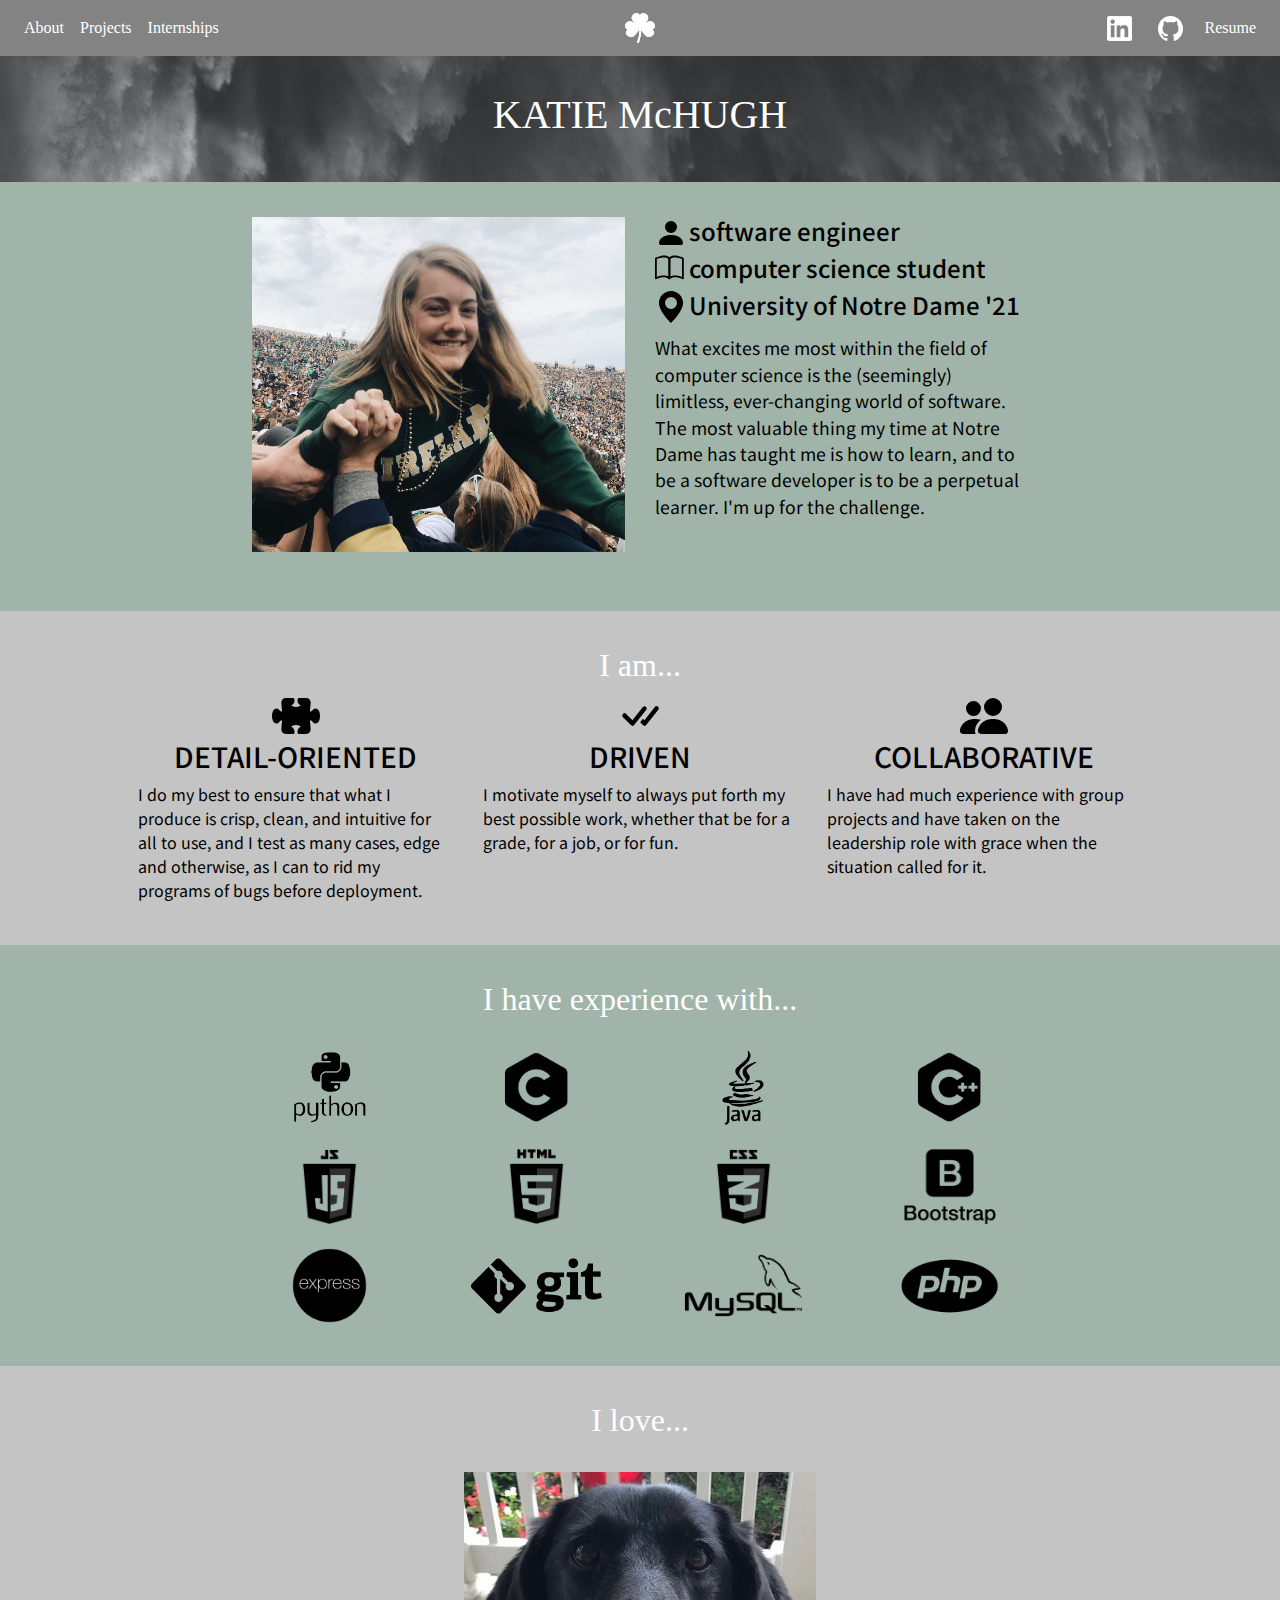
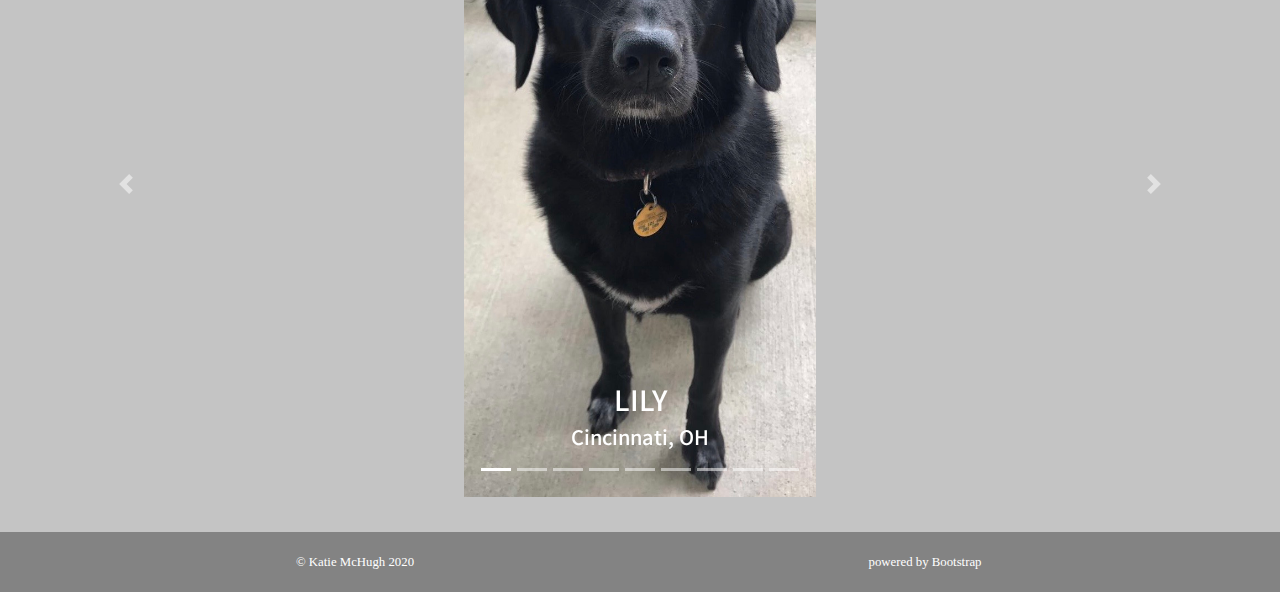
<file: index.html>
<!DOCTYPE html>

<!-- Katie McHugh's website -->
<!-- created during summer 2020 -->

<head>
    <meta http-equiv="Content-Type" content="text/html; charset=UTF-8"/>
    <meta name="viewport" content="width=device-width, initial-scale=1"/>

    <link href="https://fonts.googleapis.com/css2?family=Noto+Sans+JP&display=swap" rel="stylesheet">

    <!-- style sheets -->
    <link href="https://fonts.googleapis.com/icon?family=Material+Icons" rel="stylesheet">
    <link rel="stylesheet" href="https://stackpath.bootstrapcdn.com/bootstrap/4.4.1/css/bootstrap.min.css" integrity="sha384-Vkoo8x4CGsO3+Hhxv8T/Q5PaXtkKtu6ug5TOeNV6gBiFeWPGFN9MuhOf23Q9Ifjh" crossorigin="anonymous" />
    <link rel="stylesheet" href="css/style.css"/>

    <!-- title and favicon -->
    <title>Katie McHugh</title>
    <link rel="icon" href="images/shamrock.png">
</head>

<body>
    <center>
        <!-- navbar -->
        <nav class="navbar navbar-expand-lg navbar-dark fixed-top" style="background-color: #838383; color: rgb(255, 255, 255);"> 
            <div class="navbar-collapse collapse w-100 order-1 order-md-0 dual-collapse2">
                <ul class="navbar-nav mr-auto">
                    <li class="nav-item active">
                        <a class="nav-link" href="index.html">About</a>
                    </li>
                    <li class="nav-item active">
                        <a class="nav-link" href="projects.html">Projects</a>
                    </li>
                    <li class="nav-item active">
                        <a class="nav-link" href="internships.html">Internships</a>
                    </li>
                </ul>
            </div>
            <div class="mx-auto order-0">
                <img src="images/shamrockWhite.png" style="height: 30px;"/>
                <button class="navbar-toggler" type="button" data-toggle="collapse" data-target=".dual-collapse2">
                    <span class="navbar-toggler-icon"></span>
                </button>
            </div>
            <div class="navbar-collapse collapse w-100 order-3 dual-collapse2">
                <ul class="navbar-nav ml-auto">
                    <li class="nav-item active">
                        <button class="btn btn-secondary navbar-btn" type="button">
                            <a href="https://www.linkedin.com/in/ktmcq/" target="_blank"><img src="images/logos/linkedin.png" style="height: 25px;"/></a>
                        </button>
                    </li>
                    <li class="nav-item active">
                        <button class="btn btn-secondary navbar-btn" type="button">
                            <a href="https://github.com/ktmcq" target="_blank"><img src="images/logos/github.png" style="height: 25px;"/></a>
                        </button>
                    </li>
                    <li class="nav-item active">
                        <a class="nav-link" href="pdfs/Katie_McHugh_resume.pdf" target="_blank">Resume</a>
                    </li>
                </ul>
            </div>
        </nav>

        <!-- header -->
        <div class="jumbotron jumbotron-fluid" style="background-image: url('images/gray1crop.jpg'); color: #FFFFFF;">
            <h1 style="font-family:Georgia">KATIE McHUGH</h1>
        </div>        
    </center>

    <!-- intro -->
    <div class="jumbotron jumbotron-fluid" style="background-color: #a1b4a9; color: #000000; font-family: 'Noto Sans JP', sans-serif;">
        <div class="container-fluid">
            <div class="row">
                <div class="col-0 col-lg-2"></div>
                <div class="col-12 col-lg-4">
                    <center>
                        <div class="image">
                            <img src="images/me.jpg" style="width:100%; max-width:400px; max-height:400px;"/>
                            <div class="overlay">
                                <div class="jumbotron jumbotron-fluid" style="height: 100%; background-image: url('images/me2.jpg');">
                                </div>
                            </div>
                        </div>
                        <br> <br>
                    </center>
                </div>
                
                <div class="col-12 col-lg-4">
                    <div class="row">
                        <div class="col-1"><svg class="bi bi-person-fill" width="2em" height="2em" viewBox="0 0 16 16" fill="currentColor" xmlns="http://www.w3.org/2000/svg">
                            <path fill-rule="evenodd" d="M3 14s-1 0-1-1 1-4 6-4 6 3 6 4-1 1-1 1H3zm5-6a3 3 0 1 0 0-6 3 3 0 0 0 0 6z"/>
                        </svg></div>
                        <div class="col"><h4>  software engineer</h4></div>
                    </div>
                    <div class="row">
                        <div class="col-1"><svg class="bi bi-book" width="1.8em" height="1.8em" viewBox="0 0 16 16" fill="currentColor" xmlns="http://www.w3.org/2000/svg">
                            <path fill-rule="evenodd" d="M3.214 1.072C4.813.752 6.916.71 8.354 2.146A.5.5 0 0 1 8.5 2.5v11a.5.5 0 0 1-.854.354c-.843-.844-2.115-1.059-3.47-.92-1.344.14-2.66.617-3.452 1.013A.5.5 0 0 1 0 13.5v-11a.5.5 0 0 1 .276-.447L.5 2.5l-.224-.447.002-.001.004-.002.013-.006a5.017 5.017 0 0 1 .22-.103 12.958 12.958 0 0 1 2.7-.869zM1 2.82v9.908c.846-.343 1.944-.672 3.074-.788 1.143-.118 2.387-.023 3.426.56V2.718c-1.063-.929-2.631-.956-4.09-.664A11.958 11.958 0 0 0 1 2.82z"/>
                            <path fill-rule="evenodd" d="M12.786 1.072C11.188.752 9.084.71 7.646 2.146A.5.5 0 0 0 7.5 2.5v11a.5.5 0 0 0 .854.354c.843-.844 2.115-1.059 3.47-.92 1.344.14 2.66.617 3.452 1.013A.5.5 0 0 0 16 13.5v-11a.5.5 0 0 0-.276-.447L15.5 2.5l.224-.447-.002-.001-.004-.002-.013-.006-.047-.023a12.582 12.582 0 0 0-.799-.34 12.96 12.96 0 0 0-2.073-.609zM15 2.82v9.908c-.846-.343-1.944-.672-3.074-.788-1.143-.118-2.387-.023-3.426.56V2.718c1.063-.929 2.631-.956 4.09-.664A11.956 11.956 0 0 1 15 2.82z"/>
                        </svg></div>
                        <div class="col"><h4>  computer science student</h4></div>
                    </div>
                    <div class="row">
                        <div class="col-1"><svg class="bi bi-geo-alt" width="2em" height="2em" viewBox="0 0 16 16" fill="currentColor" xmlns="http://www.w3.org/2000/svg">
                            <path fill-rule="evenodd" d="M8 16s6-5.686 6-10A6 6 0 0 0 2 6c0 4.314 6 10 6 10zm0-7a3 3 0 1 0 0-6 3 3 0 0 0 0 6z"/>
                        </svg></div>
                        <div class="col"><h4>  University of Notre Dame '21</h4></div>
                    </div>
                    <p> </p>
                    <p style="font-size: 1.1em;"> 
                        What excites me most within the field of computer science is the (seemingly) limitless, ever-changing world of software.
                        The most valuable thing my time at Notre Dame has taught me is how to learn, and to be a software developer is to
                        be a perpetual learner. I'm up for the challenge.  
                    </p>
                </div>
                <div class="col-0 col-lg-2"> </div>
            </div>
        </div>
    </div>

    <!-- personal skills -->
    <div class="jumbotron jumbotron-fluid" style="background-color: #c4c4c4; color: #000000; font-family: 'Noto Sans JP', sans-serif;">
        <center>
            <h2 style="font-family:Georgia; color: #FFFFFF;">I am...</h2>
        </center>
        <div class="row">
            <div class="col-0 col-lg-1"></div>
            <div class="col-12 col-lg-10">
                <div class="row">
                    <div class="col-12 col-md-4">
                        <center>
                            <svg class="bi bi-puzzle-fill" width="3em" height="3em" viewBox="0 0 16 16" fill="currentColor" xmlns="http://www.w3.org/2000/svg">
                                <path fill-rule="evenodd" d="M3.112 3.645A1.5 1.5 0 0 1 4.605 2H7a.5.5 0 0 1 .5.5v.382c0 .696-.497 1.182-.872 1.469a.459.459 0 0 0-.115.118.113.113 0 0 0-.012.025L6.5 4.5v.003l.003.01c.004.01.014.028.036.053a.86.86 0 0 0 .27.194C7.09 4.9 7.51 5 8 5c.492 0 .912-.1 1.19-.24a.86.86 0 0 0 .271-.194.213.213 0 0 0 .036-.054l.003-.01v-.008a.112.112 0 0 0-.012-.025.459.459 0 0 0-.115-.118c-.375-.287-.872-.773-.872-1.469V2.5A.5.5 0 0 1 9 2h2.395a1.5 1.5 0 0 1 1.493 1.645L12.645 6.5h.237c.195 0 .42-.147.675-.48.21-.274.528-.52.943-.52.568 0 .947.447 1.154.862C15.877 6.807 16 7.387 16 8s-.123 1.193-.346 1.638c-.207.415-.586.862-1.154.862-.415 0-.733-.246-.943-.52-.255-.333-.48-.48-.675-.48h-.237l.243 2.855A1.5 1.5 0 0 1 11.395 14H9a.5.5 0 0 1-.5-.5v-.382c0-.696.497-1.182.872-1.469a.459.459 0 0 0 .115-.118.113.113 0 0 0 .012-.025L9.5 11.5v-.003l-.003-.01a.214.214 0 0 0-.036-.053.859.859 0 0 0-.27-.194C8.91 11.1 8.49 11 8 11c-.491 0-.912.1-1.19.24a.859.859 0 0 0-.271.194.214.214 0 0 0-.036.054l-.003.01v.002l.001.006a.113.113 0 0 0 .012.025c.016.027.05.068.115.118.375.287.872.773.872 1.469v.382a.5.5 0 0 1-.5.5H4.605a1.5 1.5 0 0 1-1.493-1.645L3.356 9.5h-.238c-.195 0-.42.147-.675.48-.21.274-.528.52-.943.52-.568 0-.947-.447-1.154-.862C.123 9.193 0 8.613 0 8s.123-1.193.346-1.638C.553 5.947.932 5.5 1.5 5.5c.415 0 .733.246.943.52.255.333.48.48.675.48h.238l-.244-2.855z"/>
                            </svg>
                            <h3 style="font-family: 'Noto Sans JP', sans-serif;">DETAIL-ORIENTED</h3>
                        </center>
                        <p style="font-family: 'Noto Sans JP', sans-serif;">
                            I do my best to ensure that what I produce is crisp, clean, and intuitive for all to use, and 
                            I test as many cases, edge and otherwise, as I can to rid my programs of bugs before deployment. </br>
                        </p>
                        <h5> </h5>
                    </div>
                    <div class="col-12 col-md-4">
                        <center>
                            <svg class="bi bi-check-all" width="3em" height="3em" viewBox="0 0 16 16" fill="currentColor" xmlns="http://www.w3.org/2000/svg">
                                <path fill-rule="evenodd" d="M8.97 4.97a.75.75 0 0 1 1.071 1.05l-3.992 4.99a.75.75 0 0 1-1.08.02L2.324 8.384a.75.75 0 1 1 1.06-1.06l2.094 2.093L8.95 4.992a.252.252 0 0 1 .02-.022zm-.92 5.14l.92.92a.75.75 0 0 0 1.079-.02l3.992-4.99a.75.75 0 1 0-1.091-1.028L9.477 9.417l-.485-.486-.943 1.179z"/>
                            </svg>
                            <h3 style="font-family: 'Noto Sans JP', sans-serif;">DRIVEN</h3>
                        </center>
                        <p style="font-family: 'Noto Sans JP', sans-serif;">
                            I motivate myself to always put forth my best possible work, whether that be for a grade, for a job, or for fun. </br>
                        </p>
                        <h5> </h5>
                    </div>
                    <div class="col-12 col-md-4">
                        <center>
                            <svg class="bi bi-people-fill" width="3em" height="3em" viewBox="0 0 16 16" fill="currentColor" xmlns="http://www.w3.org/2000/svg">
                                <path fill-rule="evenodd" d="M7 14s-1 0-1-1 1-4 5-4 5 3 5 4-1 1-1 1H7zm4-6a3 3 0 1 0 0-6 3 3 0 0 0 0 6zm-5.784 6A2.238 2.238 0 0 1 5 13c0-1.355.68-2.75 1.936-3.72A6.325 6.325 0 0 0 5 9c-4 0-5 3-5 4s1 1 1 1h4.216zM4.5 8a2.5 2.5 0 1 0 0-5 2.5 2.5 0 0 0 0 5z"/>
                            </svg>
                            <h3 style="font-family: 'Noto Sans JP', sans-serif;">COLLABORATIVE</h3>
                        </center>
                        <p style="font-family: 'Noto Sans JP', sans-serif;">
                            I have had much experience with group projects and have taken on the leadership role with grace when the situation called for it.
                        </p>
                    </div>
                </div>
            </div>
            <div class="col-0 col-lg-1"></div>
        </div>
    </div>

    <!-- professional skills -->
    <div class="jumbotron jumbotron-fluid" style="background-color: #a1b4a9; color: #000000; font-family: 'Noto Sans JP', sans-serif;">
        <center>
            <h2 style="font-family:Georgia; color: #FFFFFF;">I have experience with...</h2>
            <br>
            <div class="row">
                <div class="col-0 col-lg-2"></div>
                <div class="col-12 col-lg-8">
                    <div class="row">
                        <div class="col-6 col-md-3">
                            <img src="images/logos/python.png" style="height: 75px"/>
                            <br><br>
                        </div>
                        <div class="col-6 col-md-3">
                            <img src="images/logos/c.png" style="height: 75px;"/>
                            <br><br>
                        </div>
                        <div class="col-6 col-md-3">
                            <img src="images/logos/java.png" style="height: 75px;"/>
                            <br><br>
                        </div>
                        <div class="col-6 col-md-3">
                            <img src="images/logos/cpp.png" style="height: 75px"/>
                            <br><br>
                        </div>
                    </div>
                    <div class="row">
                        <div class="col-6 col-md-3">
                            <img src="images/logos/js.png" style="height: 75px"/>
                            <br><br>
                        </div>
                        <div class="col-6 col-md-3">
                            <img src="images/logos/html.png" style="height: 75px;"/>
                            <br><br>
                        </div>
                        <div class="col-6 col-md-3">
                            <img src="images/logos/css.png" style="height: 75px;"/>
                            <br><br>
                        </div>
                        <div class="col-6 col-md-3">
                            <img src="images/logos/bootstrap.png" style="height: 75px"/>
                            <br><br>
                        </div>
                    </div>
                    <div class="row">
                        <div class="col-6 col-md-3">
                            <img src="images/logos/express.png" style="height: 75px;"/>
                        </div>
                        <div class="col-6 col-md-3">
                            <div class="centerme">
                                <img src="images/logos/git.webp" style="height: 55px;"/>
                            </div>
                        </div>
                        <div class="col-6 col-md-3">
                            <img src="images/logos/mysql.png" style="height: 75px"/>
                        </div>     
                        <div class="col-6 col-md-3">
                            <div class="centerme">
                                <img src="images/logos/php.png" style="height: 55px;"/>
                            </div>
                        </div>                   
                    </div>
                </div>
                <div class="col-0 col-lg-2"></div>
            </div>
        </center>
        <p> </p>
    </div>

    <!-- pictures -->
    <div class="jumbotron jumbotron-fluid" style="font-family: 'Noto Sans JP', sans-serif; background-color: #c4c4c4; color: #000000;">
        <center>
            <h2 style="font-family:Georgia; color: #FFFFFF;">I love...</h2>
            <br>
            <div id="carouselExampleCaptions" class="carousel slide" data-ride="carousel">
                <ol class="carousel-indicators">
                  <li data-target="#carouselExampleCaptions" data-slide-to="0" class="active"></li>
                  <li data-target="#carouselExampleCaptions" data-slide-to="1"></li>
                  <li data-target="#carouselExampleCaptions" data-slide-to="2"></li>
                  <li data-target="#carouselExampleCaptions" data-slide-to="3"></li>
                  <li data-target="#carouselExampleCaptions" data-slide-to="4"></li>
                  <li data-target="#carouselExampleCaptions" data-slide-to="5"></li>
                  <li data-target="#carouselExampleCaptions" data-slide-to="6"></li>
                  <li data-target="#carouselExampleCaptions" data-slide-to="7"></li>
                  <li data-target="#carouselExampleCaptions" data-slide-to="8"></li>
                </ol>
                <div class="carousel-inner">
                  <div class="carousel-item active">
                    <img src="images/lily.jpg" alt="dog" style="height: 625px;">
                    <div class="carousel-caption">
                      <h3>LILY</h3>
                      <h5>Cincinnati, OH</h5>
                    </div>
                  </div>
                  <div class="carousel-item">
                    <img src="images/ire1.jpg" alt="Ireland" style="height: 625px;">
                    <div class="carousel-caption">
                      <h3>HIKING</h3>
                      <h5>Connemara, Ireland</h5>
                    </div>
                  </div>
                  <div class="carousel-item">
                    <img src="images/daisy.jpg" alt="dog" style="height: 625px;">
                    <div class="carousel-caption">
                      <h3>DAISY</h3>
                      <h5>Notre Dame, IN</h5>
                    </div>
                  </div>
                  <div class="carousel-item">
                    <img src="images/snowdome.jpg" alt="Notre Dame" style="height: 625px;">
                    <div class="carousel-caption">
                      <h3>MY HOME UNDER THE DOME</h3>
                      <h5>Notre Dame, IN</h5>
                    </div>
                  </div>
                  <div class="carousel-item">
                    <img src="images/soccer.jpg" alt="soccer" style="height: 625px;">
                    <div class="carousel-caption">
                      <h3>PLAYING SOCCER</h3>
                      <h5>Cincinnati, OH</h5>
                    </div>
                  </div>
                  <div class="carousel-item">
                    <img src="images/holden.jpg" alt="beach" style="height: 625px;">
                    <div class="carousel-caption">
                      <h3>FAMILY TRADITIONS</h3>
                      <h5>Holden Beach, NC</h5>
                    </div>
                  </div>
                  <div class="carousel-item">
                    <img src="images/concert.jpg" alt="concert" style="height: 625px;">
                    <div class="carousel-caption">
                      <h3>GOING TO CONCERTS</h3>
                      <h5>Columbus, OH</h5>
                    </div>
                  </div>                  
                  <div class="carousel-item">
                    <img src="images/iceland.jpg" alt="Iceland" style="height: 625px;">
                    <div class="carousel-caption">
                      <h3>GOING ON ADVENTURES</h3>
                      <h5>Gullfoss, Iceland</h5>
                    </div>
                  </div>                  
                  <div class="carousel-item">
                    <img src="images/ire3.jpg" alt="Ireland" style="height: 625px;">
                    <div class="carousel-caption">
                      <h3>IRELAND</h3>
                      <h5>Cliffs of Moher, Ireland</h5>
                    </div>
                  </div>                  
                </div>
                <a class="carousel-control-prev" href="#carouselExampleCaptions" role="button" data-slide="prev">
                  <span class="carousel-control-prev-icon" aria-hidden="true"></span>
                  <span class="sr-only">Previous</span>
                </a>
                <a class="carousel-control-next" href="#carouselExampleCaptions" role="button" data-slide="next">
                  <span class="carousel-control-next-icon" aria-hidden="true"></span>
                  <span class="sr-only">Next</span>
                </a>
              </div>
        </center>
    </div>

    <!-- footer -->
    <footer class="footer">
        <div class="container" style="padding-bottom: 0%;">
            <center>
            <div class="row">
                <div class="col">
                    © Katie McHugh 2020
                </div>
                <div class="col">
                    powered by <a href="https://getbootstrap.com/" style="color: #FFFFFF;" target="_blank">Bootstrap</a>
                </div>
            </div>    
            </center>      
        </div>
    </footer>

    <!-- scripts for Boostrap -->
    <script src="https://code.jquery.com/jquery-3.5.1.slim.min.js" integrity="sha384-DfXdz2htPH0lsSSs5nCTpuj/zy4C+OGpamoFVy38MVBnE+IbbVYUew+OrCXaRkfj" crossorigin="anonymous"></script>
    <script src="https://cdn.jsdelivr.net/npm/popper.js@1.16.0/dist/umd/popper.min.js" integrity="sha384-Q6E9RHvbIyZFJoft+2mJbHaEWldlvI9IOYy5n3zV9zzTtmI3UksdQRVvoxMfooAo" crossorigin="anonymous"></script>
    <script src="https://stackpath.bootstrapcdn.com/bootstrap/4.5.0/js/bootstrap.min.js" integrity="sha384-OgVRvuATP1z7JjHLkuOU7Xw704+h835Lr+6QL9UvYjZE3Ipu6Tp75j7Bh/kR0JKI" crossorigin="anonymous"></script>
</body>

</html>
</file>
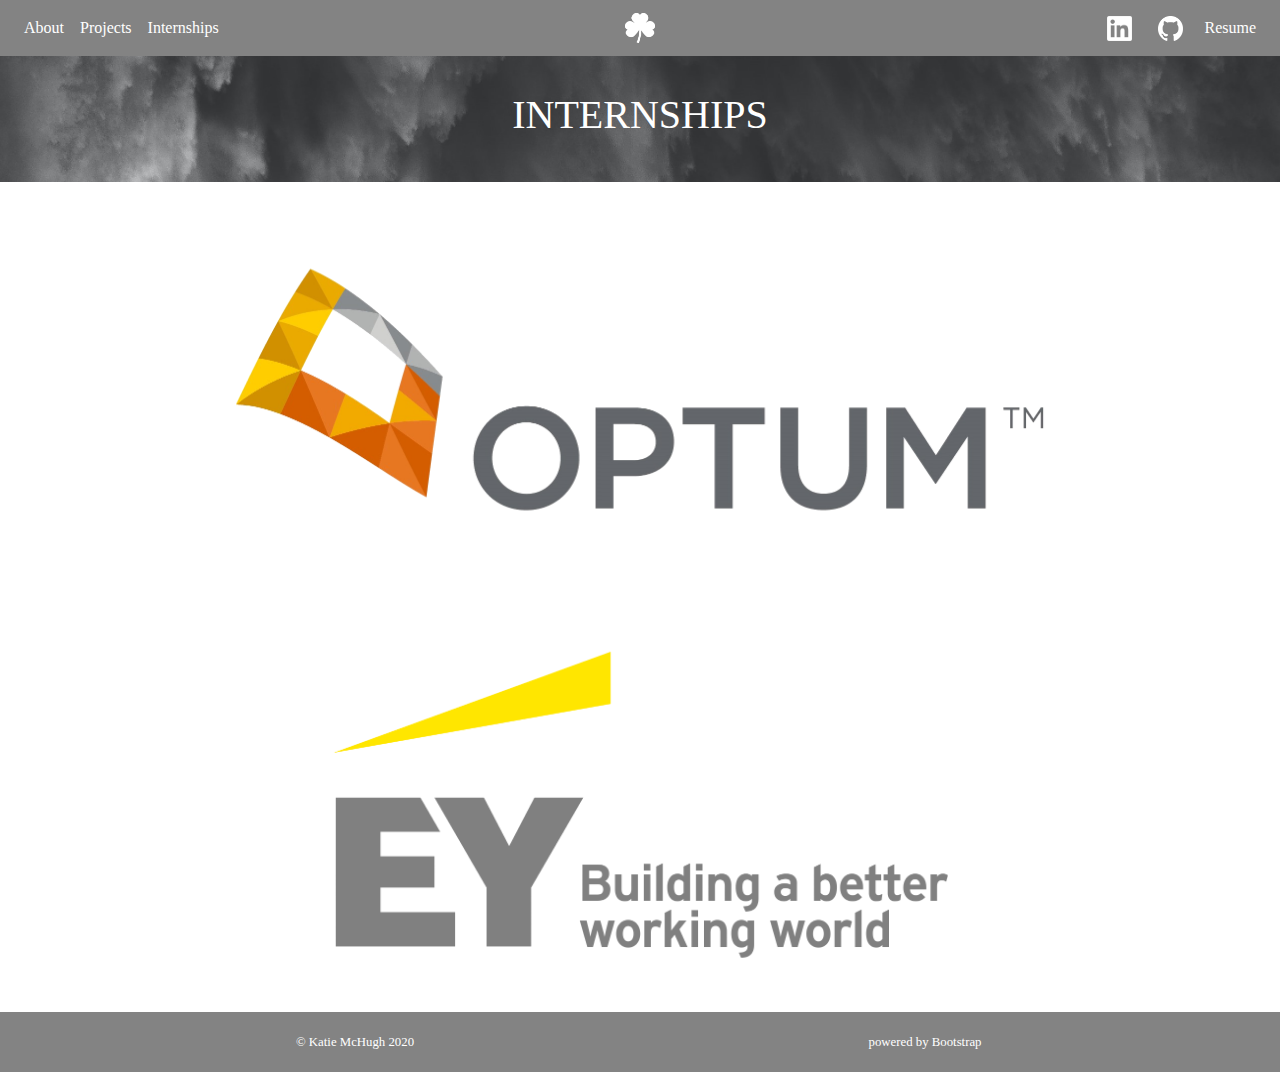
<file: internships.html>
<!DOCTYPE html>

<!-- Katie McHugh's website -->
<!-- created during summer 2020 -->

<head>
    <meta http-equiv="Content-Type" content="text/html; charset=UTF-8"/>
    <meta name="viewport" content="width=device-width, initial-scale=1"/>

    <link href="https://fonts.googleapis.com/css2?family=Noto+Sans+JP&display=swap" rel="stylesheet">

    <!-- style sheets -->
    <link href="https://fonts.googleapis.com/icon?family=Material+Icons" rel="stylesheet">
    <link rel="stylesheet" href="https://stackpath.bootstrapcdn.com/bootstrap/4.4.1/css/bootstrap.min.css" integrity="sha384-Vkoo8x4CGsO3+Hhxv8T/Q5PaXtkKtu6ug5TOeNV6gBiFeWPGFN9MuhOf23Q9Ifjh" crossorigin="anonymous" />
    <link rel="stylesheet" href="css/style.css"/>

    <!-- title and favicon -->
    <title>Internships | Katie McHugh</title>
    <link rel="icon" href="images/shamrock.png">
</head>

<body>
    <center>
        <!-- navbar -->
        <nav class="navbar navbar-expand-lg navbar-dark fixed-top" style="background-color: #838383; color: rgb(255, 255, 255);"> 
            <div class="navbar-collapse collapse w-100 order-1 order-md-0 dual-collapse2">
                <ul class="navbar-nav mr-auto">
                    <li class="nav-item active">
                        <a class="nav-link" href="index.html">About</a>
                    </li>
                    <li class="nav-item active">
                        <a class="nav-link" href="projects.html">Projects</a>
                    </li>
                    <li class="nav-item active">
                        <a class="nav-link" href="internships.html">Internships</a>
                    </li>
                </ul>
            </div>
            <div class="mx-auto order-0">
                <img src="images/shamrockWhite.png" style="height: 30px;"/>
                <button class="navbar-toggler" type="button" data-toggle="collapse" data-target=".dual-collapse2">
                    <span class="navbar-toggler-icon"></span>
                </button>
            </div>
            <div class="navbar-collapse collapse w-100 order-3 dual-collapse2">
                <ul class="navbar-nav ml-auto">
                    <li class="nav-item active">
                        <button class="btn btn-secondary navbar-btn" type="button">
                            <a href="https://www.linkedin.com/in/ktmcq/" target="_blank"><img src="images/logos/linkedin.png" style="height: 25px;"/></a>
                        </button>
                    </li>
                    <li class="nav-item active">
                        <button class="btn btn-secondary navbar-btn" type="button">
                            <a href="https://github.com/ktmcq" target="_blank"><img src="images/logos/github.png" style="height: 25px;"/></a>
                        </button>
                    </li>
                    <li class="nav-item active">
                        <a class="nav-link" href="pdfs/Katie_McHugh_resume.pdf" target="_blank">Resume</a>
                    </li>
                </ul>
            </div>
        </nav>

        <!-- header -->
        <div class="jumbotron jumbotron-fluid" style="background-image: url('images/gray1crop.jpg'); color: #FFFFFF;">
            <h1 style="font-family:Georgia">INTERNSHIPS</h1>
        </div>

    </center> 

        <!-- internships -->
        <!-- OPTUM -->
        <div class="hovjumbo">
            <div class="jumbotron jumbotron-fluid" style="height: 415px; padding: 18px; background-color: #ffffff; color: #000000; font-family: 'Noto Sans JP', sans-serif;">
                <div class="centerme">
                    <div class="row">
                        <div class="col-0 col-lg-2"></div>
                        <div class="col-12 col-lg-8"><img src="images/logos/optum.png" style="width: 100%;"/></div>
                        <div class="col-0 col-lg-2"></div>
                    </div>
                </div>
            </div>
            <div class="overlay">
                <div class="jumbotron jumbotron-fluid" style="padding: 10px; background-color: #f8b160; color: #000000; height: 415px; font-family: 'Noto Sans JP', sans-serif;">
                    <div class="centerme">
                        <div class="row">
                            <div class="col-0 col-md-1 col-lg-2"></div>
                            <div class="col-12 col-md-3">
                                <div class="centerme">
                                    <center>
                                        <h2 style="font-family:Georgia">Optum</h2>
                                        <h5><i>software development intern</i></h5>
                                        <p> 
                                            SUMMER 2019
                                        </p>
                                    </center>
                                </div>
                            </div>
                            <div class="col-12 col-md-7 col-lg-5"> 
                                <div class="centerme"><p>
                                    I collaborated with four fellow interns to conceive of and implement a full stack web application hosted on
                                    Azure as a solution for a nonprofit. My team communicated with the client weekly to get continuous feedback. 
                                    I created the user guide for the application and taught the client how to use the application 
                                    when delivering the product on site. See "BestPrep Career Day" on the 
                                    <a href="projects.html" style="color: rgb(0, 0, 0);">Projects page</a> for more information about the application.
                                </p></div> 
                            </div>
                        </div>
                    </div>
                </div>                            
            </div>
        </div>
        <!-- EY -->
        <div class="hovjumbo">
            <div class="jumbotron jumbotron-fluid" style="height: 415px; padding: 10px; background-color: #ffffff; color: #000000; font-family: 'Noto Sans JP', sans-serif;">
                <div class="centerme">
                    <div class="row">
                        <div class="col-1 col-lg-3"></div>
                        <div class="col-10 col-lg-6"><img src="images/logos/ey.png" style="width: 100%;"/></div>
                        <div class="col-1 col-lg-3"></div>
                    </div>
                </div>
            </div>
            <div class="overlay">
                <div class="jumbotron jumbotron-fluid" style="padding: 35px; background-color: #fff27e; color: #000000; height: 415px; font-family: 'Noto Sans JP', sans-serif;">
                    <div class="centerme">
                        <div class="row">
                            <div class="col-0 col-md-1 col-lg-2"></div>
                            <div class="col-12 col-md-3">
                                <div class="centerme">
                                    <center>
                                        <h2 style="font-family:Georgia">EY</h2>
                                        <h5><i>forensics technology intern</i></h5>
                                        <p> 
                                            SUMMER 2020
                                        </p>
                                    </center>
                                </div>
                            </div>
                            <div class="col-12 col-md-7 col-lg-5"> 
                                <div class="centerme"><p>
                                    I actively sought software development opportunities, and as a result I assisted in the development 
                                    of a client-facing web application and helped implement an automatic file upload feature on an internal 
                                    web application. Additionally, I devised and presented a marketing strategy for a third-party risk 
                                    management solution.
                                </p></div> 
                            </div>
                        </div>
                    </div>
                </div>                            
            </div>
        </div>
       

    <!-- footer -->
    <footer class="footer">
        <div class="container" style="padding-bottom: 0%;">
            <center>
            <div class="row">
                <div class="col">
                    © Katie McHugh 2020
                </div>
                <div class="col">
                    powered by <a href="https://getbootstrap.com/" style="color: #FFFFFF;" target="_blank">Bootstrap</a>
                </div>
            </div>    
            </center>      
        </div>
    </footer>

    <!-- scripts for Boostrap -->
    <script src="https://code.jquery.com/jquery-3.5.1.slim.min.js" integrity="sha384-DfXdz2htPH0lsSSs5nCTpuj/zy4C+OGpamoFVy38MVBnE+IbbVYUew+OrCXaRkfj" crossorigin="anonymous"></script>
    <script src="https://cdn.jsdelivr.net/npm/popper.js@1.16.0/dist/umd/popper.min.js" integrity="sha384-Q6E9RHvbIyZFJoft+2mJbHaEWldlvI9IOYy5n3zV9zzTtmI3UksdQRVvoxMfooAo" crossorigin="anonymous"></script>
    <script src="https://stackpath.bootstrapcdn.com/bootstrap/4.5.0/js/bootstrap.min.js" integrity="sha384-OgVRvuATP1z7JjHLkuOU7Xw704+h835Lr+6QL9UvYjZE3Ipu6Tp75j7Bh/kR0JKI" crossorigin="anonymous"></script>
</body>

</html>
</file>
<file: css/style.css>
body {
    padding-top: 56px;
    background-color: #838383;
}

p { 
    margin-bottom: 8px; 
}

.navbar { 
    font-family: Georgia !important; 
}

/* BUTTON COLORS */
.btn-primary, .btn-primary:active, .btn-primary:visited, .btn-primary:focus, .btn-primary.focus {
    background-color: #b6b6b6 !important;
    border-color: #b6b6b6;
    color: #FFFFFF;
    border-radius: 20px;
    font-family:Georgia;
    box-shadow: none !important;
}
.btn-primary:hover {
    background-color: #838383 !important;
    border-color: #838383;
    color: #FFFFFF;
    border-radius: 20px;
    font-family:Georgia;
    box-shadow: none !important;
}
.btn-secondary, .btn-secondary:hover, .btn-secondary:active, .btn-secondary:visited, .btn-secondary:focus, .btn-secondary.focus {
    background-color: #838383 !important;
    border-color: #838383;
    color: #FFFFFF;
    border-radius: 0px;
    box-shadow: none !important;
    outline: #838383;
}

.jumbotron{
    padding: 35px;
    margin-top: 0px;
    margin-bottom: 0px;

    /* allows for background images */
	background-size: cover;
    background-repeat: no-repeat;
} 

.footer {
    position: relative;
    bottom: 0;
    width: 100%;
    height: 60px;
    line-height: 60px;
    background-color: #838383;
    font-family: Georgia !important;
    font-size: .8em;
    color: #FFFFFF;
}

/* vertical center */
.centerme {
    position: relative;
    top: 50%;
    transform: translateY(-50%);
}

/* image overlay on mouse hover */
.image {
    position:relative;
    display:inline-block;
    margin-bottom: 0em;
 }
 .overlay {
    display:none;
 }
 .image:hover .overlay {
    width:100%;
    height:100%;
    background:rgba(0,0,0,.7);
    position:absolute;
    top:0;
    left:0;
    display:inline-block;
    -webkit-box-sizing:border-box;
    -moz-box-sizing:border-box;
    box-sizing:border-box;
    img {
       vertical-align: top;
    }
 }

 /* jumbotron overlay on mouse hover */
 .hovjumbo { position:relative;}
 .hovjumbo:hover .overlay {
    width:100%;
    height:100%;
    background:rgba(0,0,0,.7);
    position:absolute;
    top:0;
    left:0;
    display:inline-block;
    -webkit-box-sizing:border-box;
    -moz-box-sizing:border-box;
    box-sizing:border-box;
    img {
       vertical-align: top;
    }
 }

/* MODAL */
/* The Modal (background) */
.modal {
    display: none; /* Hidden by default */
    position: fixed; /* Stay in place */
    z-index: 1; /* Sit on top */
    left: 0;
    top: 0;
    width: 100%; /* Full width */
    height: 100%; /* Full height */
    overflow: auto; /* Enable scroll if needed */
    background-color: rgb(0,0,0); /* Fallback color */
    background-color: rgba(0,0,0,0.7); /* Black w/ opacity */
}
/* Modal Content/Box */
.modal-content {
    background-color: #fefefe;
    margin: 80px auto; /* 15% from the top and centered */
    padding: 5px;
    border: 1px solid #888;
    width: 90%; /* Could be more or less, depending on screen size */
}
/* The Close Button */
.close {
    color: #aaa;
    float: right;
    font-size: 28px;
    font-weight: bold;
}
.close:hover,
.close:focus {
    color: black;
    text-decoration: none;
    cursor: pointer;
}

/* VIDEOS */
.container {
    position: relative;
    width: 100%;
    height: 0;
    padding-bottom: 56.25%;
}
.video {
    position: absolute;
    top: 0;
    left: 0;
    width: 100%;
    height: 100%;
}
</file>
